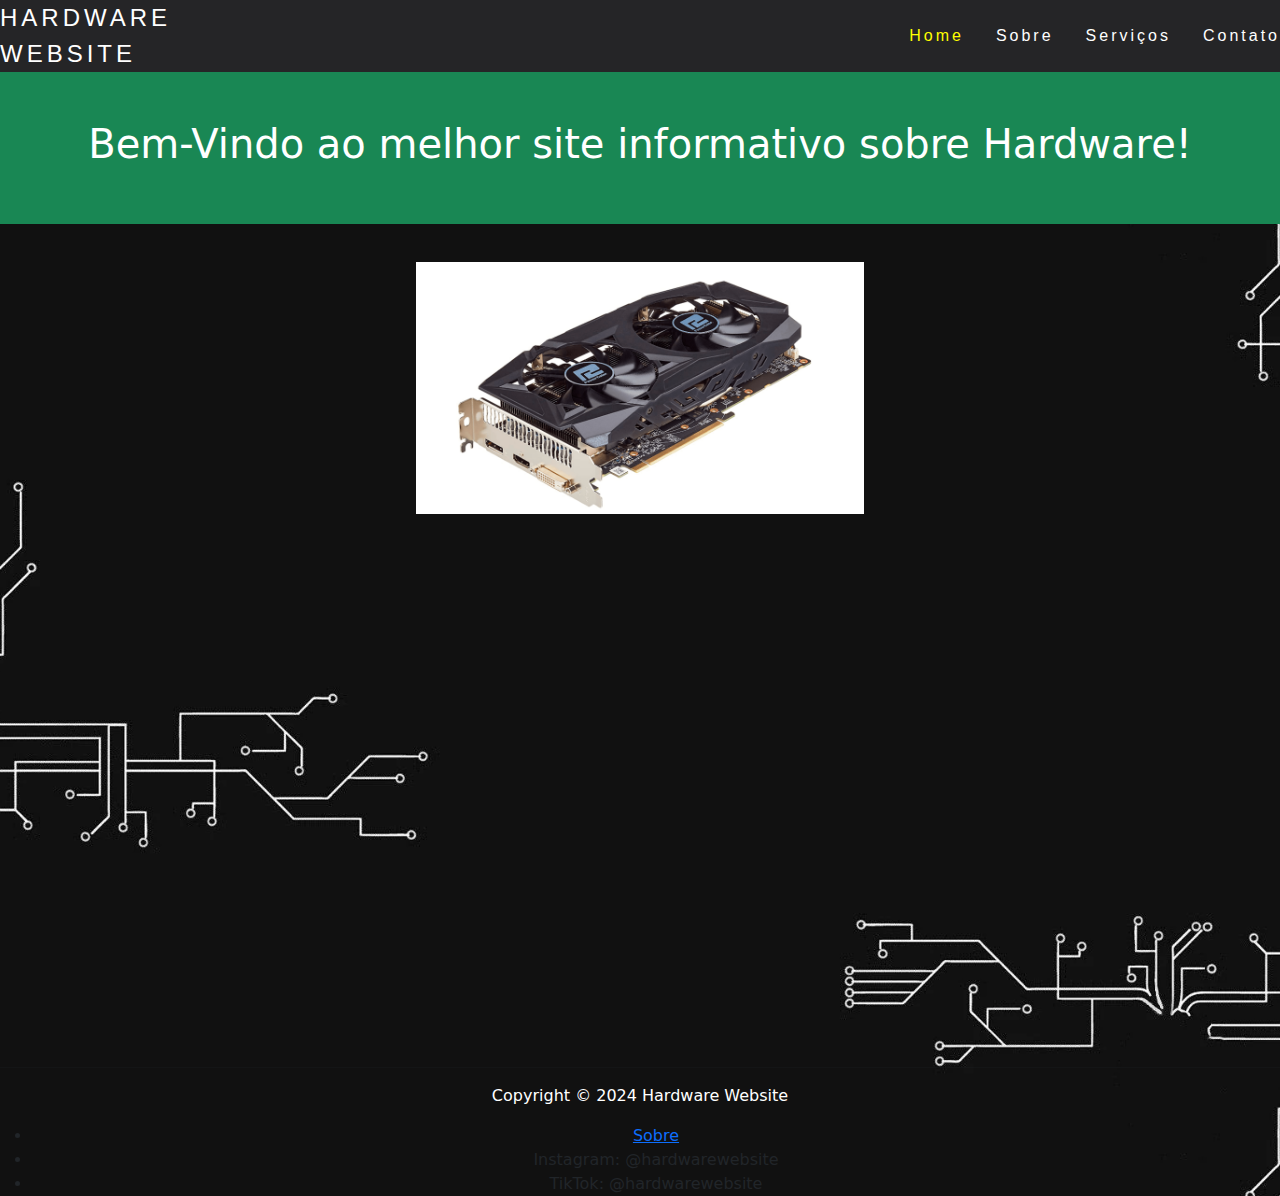
<file: index.html>
<!DOCTYPE html>
<html lang="en">
<head>
    <meta charset="UTF-8">
    <meta name="viewport" content="width=device-width, initial-scale=1.0">
    <link rel="stylesheet" type="text/css" href="index.css" media="screen" />
    <link href="https://cdn.jsdelivr.net/npm/bootstrap@5.3.3/dist/css/bootstrap.min.css" rel="stylesheet">
    <script src="https://cdn.jsdelivr.net/npm/bootstrap@5.3.3/dist/js/bootstrap.bundle.min.js"></script>
    <title>Home</title>
</head>
<body>
    <header>
        <nav>
            <a class="logo" href="index.html">Hardware Website</a>
            <ul class="nav-list">
                <li><a href="/" style="color: yellow">Home</a></li>
                <li><a href="sobre.html">Sobre</a></li>
                <li><a href="servicos.html">Serviços</a></li>
                <li><a href="contato.html">Contato</a></li>
            </ul>
        </nav>
    </header>
    <div class="container-fluid p-5 bg-success text-white text-center">
        <h1>Bem-Vindo ao melhor site informativo sobre Hardware!</h1> 
      </div>
    <main>
        <div class="imgplacadiv">
            <img class="imgplaca" src="/Imagens/placa_de_video.png">
        </div>
        <div class="videoyt">
            <iframe width="560" height="315" src="https://www.youtube.com/embed/QcdqDoRQKrc?si=UYRElvYZIt_C_jkt" title="YouTube video player" frameborder="0" allow="accelerometer; autoplay; clipboard-write; encrypted-media; gyroscope; picture-in-picture; web-share" referrerpolicy="strict-origin-when-cross-origin" allowfullscreen></iframe>
        </div>
    </main>
    <footer>
        <hr>
        <p class="textofooter">Copyright © 2024 Hardware Website</p>
        <ul class="listafooter">
            <li><a href="sobre.html">Sobre</a></li>
            <li>Instagram: @hardwarewebsite</li> <!--Tentei colocar ícone e não foi.-->
            <li>TikTok: @hardwarewebsite</li>
        </ul>
    </footer>
</body>
</html>
</file>
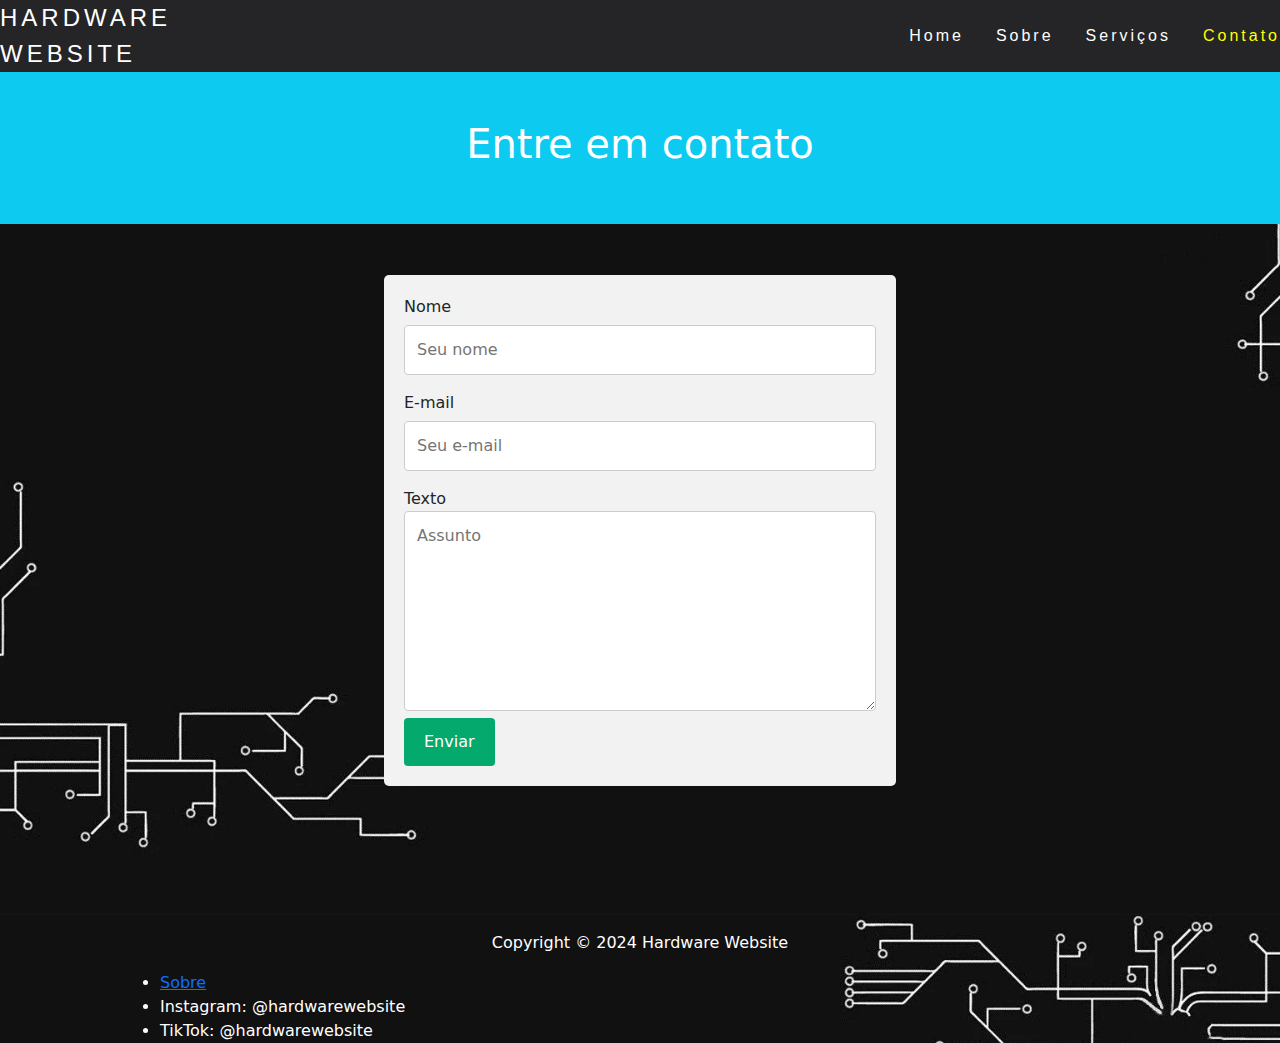
<file: contato.html>
<!DOCTYPE html>
<html lang="en">
<head>
    <meta charset="UTF-8">
    <meta name="viewport" content="width=device-width, initial-scale=1.0">
    <link rel="stylesheet" type="text/css" href="contato.css" media="screen" />
    <link href="https://cdn.jsdelivr.net/npm/bootstrap@5.3.3/dist/css/bootstrap.min.css" rel="stylesheet">
    <script src="https://cdn.jsdelivr.net/npm/bootstrap@5.3.3/dist/js/bootstrap.bundle.min.js"></script>
    <title>Contato</title>
</head>
<body>
    <header>
        <nav>
            <a class="logo" href="index.html">Hardware Website</a>
            <ul class="nav-list">
                <li><a href="/">Home</a></li>
                <li><a href="sobre.html">Sobre</a></li>
                <li><a href="servicos.html">Serviços</a></li>
                <li><a href="contato.html" style="color: yellow">Contato</a></li>
            </ul>
        </nav>
    </header>
    <main>
    <div class="container-fluid p-5 bg-info text-white text-center">
        <h1>Entre em contato</h1> 
      </div>
      <div class="form">
        <form action="action_page.php">
      
          <label for="fname">Nome</label>
          <input type="text" id="fname" name="firstname" placeholder="Seu nome">
      
          <label for="lname">E-mail</label>
          <input type="text" id="lname" name="lastname" placeholder="Seu e-mail">
      
          <label for="subject">Texto</label>
          <textarea id="subject" name="subject" placeholder="Assunto" style="height:200px"></textarea>
      
          <input type="submit" value="Enviar">
      
        </form>
      </div>
    </main>
    <footer>
        <hr>
        <p class="textofooter">Copyright © 2024 Hardware Website</p>
        <ul class="listafooter">
            <li><a href="sobre.html">Sobre</a></li>
            <li>Instagram: @hardwarewebsite</li> <!--Tentei colocar ícone e não foi.-->
            <li>TikTok: @hardwarewebsite</li>
        </ul>
    </footer>
</body>
</html>
</file>
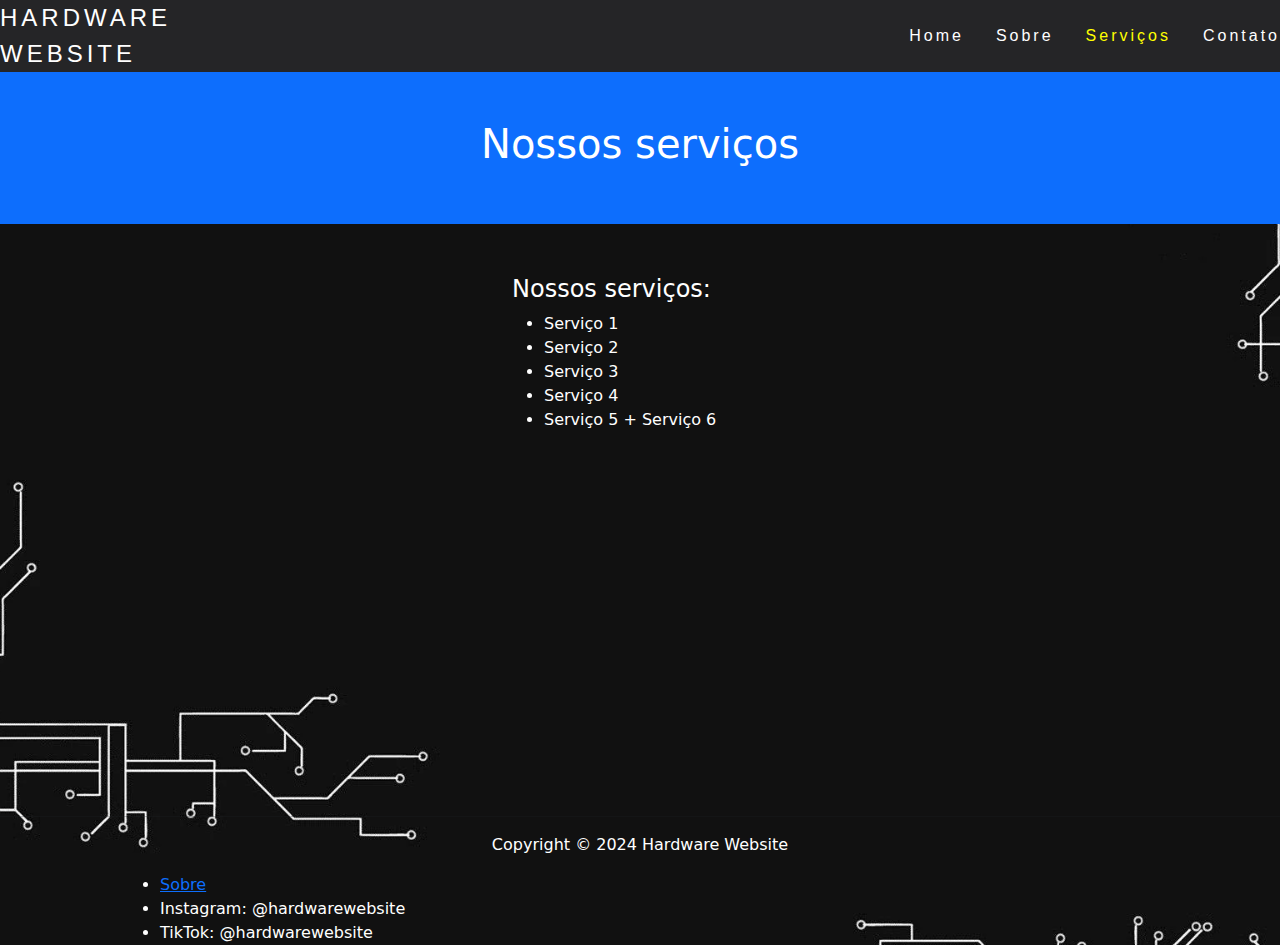
<file: servicos.html>
<!DOCTYPE html>
<html lang="en">
<head>
    <meta charset="UTF-8">
    <meta name="viewport" content="width=device-width, initial-scale=1.0">
    <link rel="stylesheet" type="text/css" href="servicos.css" media="screen" />
    <link href="https://cdn.jsdelivr.net/npm/bootstrap@5.3.3/dist/css/bootstrap.min.css" rel="stylesheet">
    <script src="https://cdn.jsdelivr.net/npm/bootstrap@5.3.3/dist/js/bootstrap.bundle.min.js"></script>
    <title>Serviços</title>
</head>
<body>
    <header>
        <nav>
            <a class="logo" href="index.html">Hardware Website</a>
            <ul class="nav-list">
                <li><a href="/">Home</a></li>
                <li><a href="sobre.html">Sobre</a></li>
                <li><a href="servicos.html" style="color: yellow">Serviços</a></li>
                <li><a href="contato.html">Contato</a></li>
            </ul>
        </nav>
    </header>
    <main>
    <div class="container-fluid p-5 bg-primary text-white text-center">
        <h1>Nossos serviços</h1> 
      </div>
    <div class="lista">
        <h4>Nossos serviços:</h4>
        <ul>
            <li>Serviço 1</li>
            <li>Serviço 2</li>
            <li>Serviço 3</li>
            <li>Serviço 4</li>
            <li>Serviço 5 + Serviço 6</li>
        </ul>
    </div>
    </main>
    <footer>
        <hr>
        <p class="textofooter">Copyright © 2024 Hardware Website</p>
        <ul class="listafooter">
            <li><a href="sobre.html">Sobre</a></li>
            <li>Instagram: @hardwarewebsite</li> <!--Tentei colocar ícone e não foi.-->
            <li>TikTok: @hardwarewebsite</li>
        </ul>
    </footer>
</body>
</html>
</file>
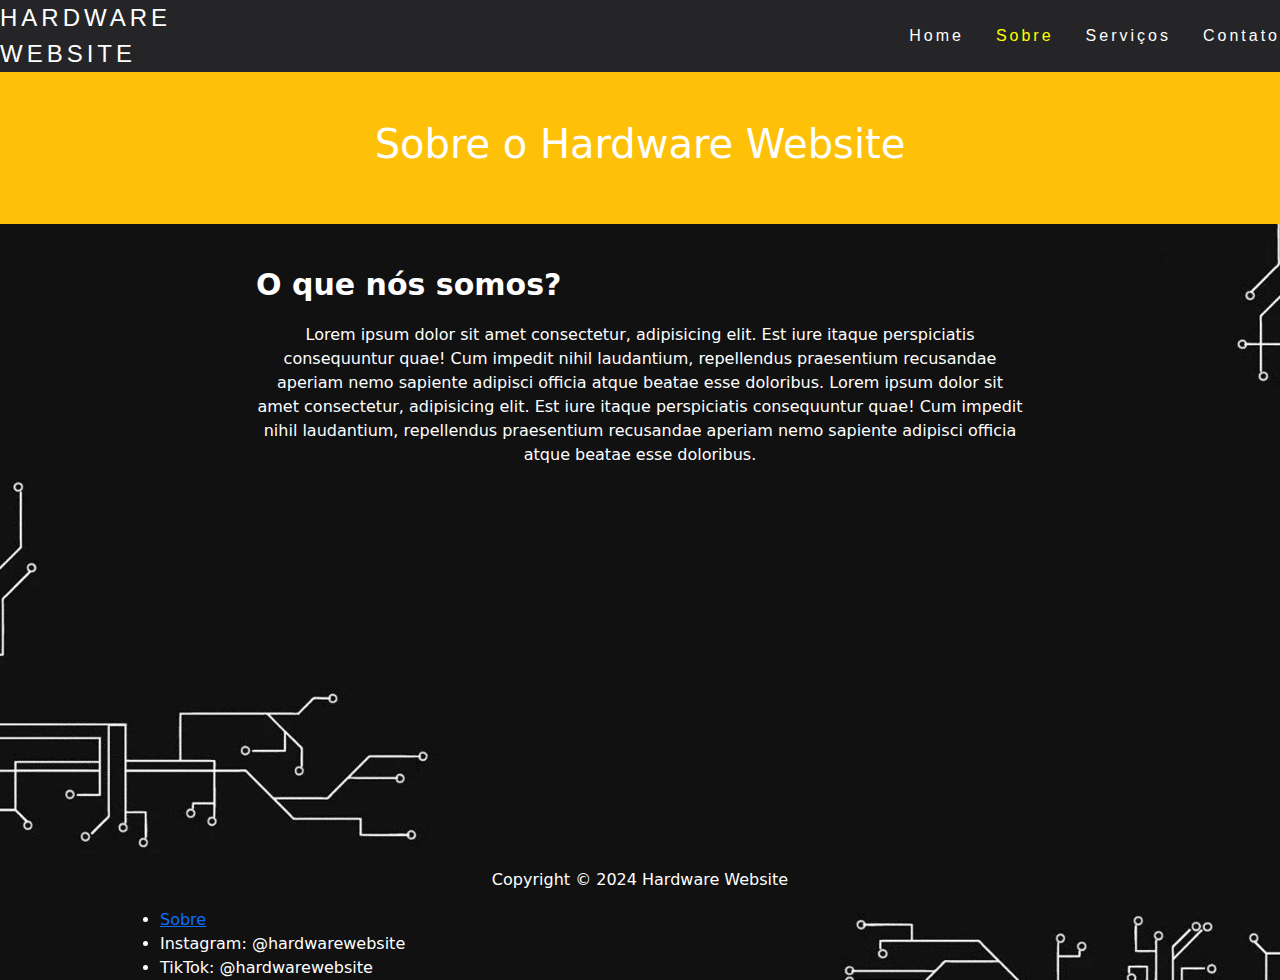
<file: sobre.html>
<!DOCTYPE html>
<html lang="en">
<head>
    <meta charset="UTF-8">
    <meta name="viewport" content="width=device-width, initial-scale=1.0">
    <link rel="stylesheet" type="text/css" href="sobre.css" media="screen" />
    <link href="https://cdn.jsdelivr.net/npm/bootstrap@5.3.3/dist/css/bootstrap.min.css" rel="stylesheet">
    <script src="https://cdn.jsdelivr.net/npm/bootstrap@5.3.3/dist/js/bootstrap.bundle.min.js"></script>
    <title>Sobre</title>
</head>
<body>
    <header>
        <nav>
            <a class="logo" href="index.html">Hardware Website</a>
            <ul class="nav-list">
                <li><a href="/">Home</a></li>
                <li><a href="sobre.html" style="color: yellow">Sobre</a></li>
                <li><a href="servicos.html">Serviços</a></li>
                <li><a href="contato.html">Contato</a></li>
            </ul>
        </nav>
    </header>
    <div class="container-fluid p-5 bg-warning text-white text-center">
        <h1>Sobre o Hardware Website</h1> 
      </div>
      <div class="titulotexto">
        <p><strong>O que nós somos?</strong></p>
      </div>
      <div class="textoprincipal">
        <p>Lorem ipsum dolor sit amet consectetur, adipisicing elit. 
            Est iure itaque perspiciatis consequuntur quae! Cum impedit nihil laudantium, repellendus praesentium recusandae 
            aperiam nemo sapiente adipisci officia atque beatae esse doloribus. Lorem ipsum dolor sit amet consectetur, adipisicing elit. 
            Est iure itaque perspiciatis consequuntur quae! Cum impedit nihil laudantium, repellendus praesentium recusandae 
            aperiam nemo sapiente adipisci officia atque beatae esse doloribus.</p>
      </div>
    <footer>
        <hr>
        <p class="textofooter">Copyright © 2024 Hardware Website</p>
        <ul class="listafooter">
            <li><a href="sobre.html">Sobre</a></li>
            <li>Instagram: @hardwarewebsite</li> <!--Tentei colocar ícone e não foi.-->
            <li>TikTok: @hardwarewebsite</li>
        </ul>
    </footer>
</body>
</html>
</file>
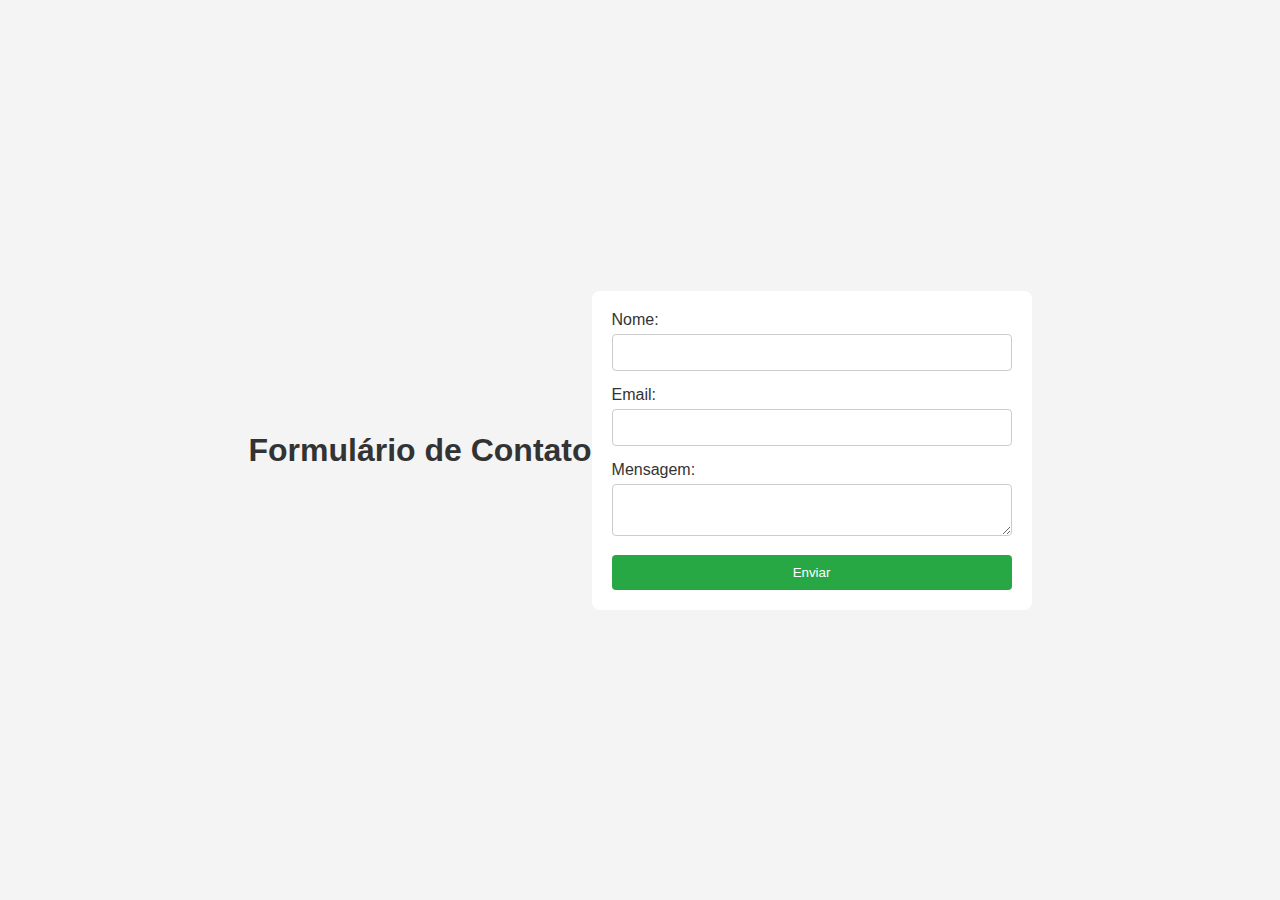
<file: AC5/main.html>
<!DOCTYPE html>

<html lang="pt-BR">

<head>
    <meta charset="UTF-8">
    <meta name="viewport"content="width=device-width, initial-scale=1.0">
    <title>Formulário com JavaScript</title>
    <link rel="stylesheet"href="styles.css"><!-- Link para o arquivo CSS -->
</head>

<body>
    <h1>Formulário de Contato</h1>

    <form id="contactForm">
        <div class="form-group">
            <label for="name">Nome:</label>
            <input type="text"id="name"name="name">
        </div>

        <div class="form-group">
            <label for="email">Email:</label>
            <input type="email"id="email"name="email">
        </div>


        <div class="form-group">
            <label for="message">Mensagem:</label>
            <textarea id="message"name="message"></textarea>
        </div>

        <button type="submit">Enviar</button>
    </form>

    <script src="script.js"></script>
</body>
</html>
</file>
<file: index.css>
* {
    margin: 0 ;
    padding: 0;
}
.logo{
    font-size: 24px;
    text-transform: uppercase;
    letter-spacing: 4px;
    text-decoration: none;
    color: #FFF;
    margin-right: 600px
}
nav{
    display: flex;
    background-color: rgb(37, 37, 39);
    height: 8vh;
    align-items: center;
    justify-content: space-around;
    font-family: Arial, Helvetica, sans-serif;
}
.nav-list{
    list-style: none;
    display: flex;
}
.nav-list li {
    letter-spacing: 3px;
    margin-left: 32px;
    margin-top: 15px;
}
.nav-list a{
    color: #FFF;
    text-decoration: none;
    transition: 0.3s;
}
.nav-list a:hover{
    opacity: 0.7;
}

body{
    background-image: url('/Imagens/background.webp');
    width: 100%;
    height: 100vh;
    background-position: center;
    background-size: cover;
    position: relative;
}
.aviso{
    margin-left: 70%;
    margin-top: 2%;
}
footer{
    text-align:center;
    margin-top: 15%;
}
.titulo{
    margin-top: 2%;
    text-align:center;
    color: black
}
table, th, td {
  border: 1px solid black;
}

table {
  border-collapse: collapse;
  width: 20%;
}

th {
  height: 50px;
  
}
.campeonatos{
    text-align:center;
    margin-right: auto;
    margin-left: auto;
    margin-top: 10%;
    color:black;
}
.textofooter{
    color: white;
}
.imgplaca{
    height: 35%;
    width: 35%; 
}
.imgplacadiv{
    margin-top: 3%;
    text-align:center;
}
.videoyt{
    margin-top: 3%;
    text-align:center;
}
</file>
<file: contato.css>
* {
    margin: 0 ;
    padding: 0;
}
.logo{
    font-size: 24px;
    text-transform: uppercase;
    letter-spacing: 4px;
    text-decoration: none;
    color: #FFF;
    margin-right: 600px
}
nav{
    display: flex;
    background-color: rgb(37, 37, 39);
    height: 8vh;
    align-items: center;
    justify-content: space-around;
    font-family: Arial, Helvetica, sans-serif;
}
.nav-list{
    list-style: none;
    display: flex;
}
.nav-list li {
    letter-spacing: 3px;
    margin-left: 32px;
    margin-top: 15px;
}
.nav-list a{
    color: #FFF;
    text-decoration: none;
    transition: 0.3s;
}
.nav-list a:hover{
    opacity: 0.7;
}

body{
    background-image: url('/Imagens/background.webp');
    width: 100%;
    height: 100vh;
    background-position: center;
    background-size: cover;
    position: relative;
}
.aviso{
    margin-left: 70%;
    margin-top: 2%;
}
footer{
    margin-top: 10%;
}
.textofooter{
    text-align:center;
}
.listafooter{
    margin-left: 10%;
    color: white;
}
.titulo{
    margin-top: 2%;
    text-align:center;
    color: black
}
table, th, td {
  border: 1px solid black;
}

table {
  border-collapse: collapse;
  width: 20%;
}

th {
  height: 50px;
  
}
.textofooter{
    color: white;
}
input[type=text], select, textarea {
    width: 100%;
    padding: 12px;
    border: 1px solid #ccc;
    border-radius: 4px;
    box-sizing: border-box;
    margin-top: 6px;
    margin-bottom: 16px;
    resize: vertical;
}
input[type=submit] {
    background-color: #04AA6D;
    color: white;
    padding: 12px 20px;
    border: none;
    border-radius: 4px;
    cursor: pointer;
}
input[type=submit]:hover {
    background-color: #45a049;
}
.form {
    margin-top: 4%;
    margin-left: 30%;
    margin-right: 30%;
    border-radius: 5px;
    background-color: #f2f2f2;
    padding: 20px;
}
</file>
<file: servicos.css>
* {
    margin: 0 ;
    padding: 0;
}
.logo{
    font-size: 24px;
    text-transform: uppercase;
    letter-spacing: 4px;
    text-decoration: none;
    color: #FFF;
    margin-right: 600px
}
nav{
    display: flex;
    background-color: rgb(37, 37, 39);
    height: 8vh;
    align-items: center;
    justify-content: space-around;
    font-family: Arial, Helvetica, sans-serif;
}
.nav-list{
    list-style: none;
    display: flex;
}
.nav-list li {
    letter-spacing: 3px;
    margin-left: 32px;
    margin-top: 15px;
}
.nav-list a{
    color: #FFF;
    text-decoration: none;
    transition: 0.3s;
}
.nav-list a:hover{
    opacity: 0.7;
}

body{
    background-image: url('/Imagens/background.webp');
    width: 100%;
    height: 100vh;
    background-position: center;
    background-size: cover;
    position: relative;
}
.aviso{
    margin-left: 70%;
    margin-top: 2%;
}
footer{
    margin-top: 30%;
}
.textofooter{
    text-align:center;
}
.listafooter{
    margin-left: 10%;
    color: white;
}
.titulo{
    margin-top: 2%;
    text-align:center;
    color: black
}
table, th, td {
  border: 1px solid black;
}

table {
  border-collapse: collapse;
  width: 20%;
}

th {
  height: 50px;
  
}
.textofooter{
    color: white;
}
.lista{
    margin-top: 4%;
    color: white;
    margin-left: 40%
}
</file>
<file: sobre.css>
* {
    margin: 0 ;
    padding: 0;
}
.logo{
    font-size: 24px;
    text-transform: uppercase;
    letter-spacing: 4px;
    text-decoration: none;
    color: #FFF;
    margin-right: 600px
}
nav{
    display: flex;
    background-color: rgb(37, 37, 39);
    height: 8vh;
    align-items: center;
    justify-content: space-around;
    font-family: Arial, Helvetica, sans-serif;
}
.nav-list{
    list-style: none;
    display: flex;
}
.nav-list li {
    letter-spacing: 3px;
    margin-left: 32px;
    margin-top: 15px;
}
.nav-list a{
    color: #FFF;
    text-decoration: none;
    transition: 0.3s;
}
.nav-list a:hover{
    opacity: 0.7;
}

body{
    background-image: url('/Imagens/background.webp');
    width: 100%;
    height: 100vh;
    background-position: center;
    background-size: cover;
    position: relative;
}
.aviso{
    margin-left: 70%;
    margin-top: 2%;
}
footer{
    margin-top: 30%;
}
.textofooter{
    text-align:center;
}
.listafooter{
    margin-left: 10%;
    color: white;
}
.titulo{
    margin-top: 2%;
    text-align:center;
    color: black
}
table, th, td {
  border: 1px solid black;
}

table {
  border-collapse: collapse;
  width: 20%;
}

th {
  height: 50px;
  
}
.textofooter{
    color: white;
}
.textoprincipal{
    color: white;
    text-align:center;
    margin-left: 20%;
    margin-right: 20%;
}
.titulotexto{
    color: white;
    margin-left: 20%;
    margin-right: 20%;
    margin-top: 3%;
    font-size: 30px;
}
</file>
<file: AC5/styles.css>
body {

    font-family: Arial, sans-serif;
    background-color: #f4f4f4;
    margin: 0;
    padding: 0;
    display: flex;
    justify-content: center;
    align-items: center;
    height: 100vh;
}


h1 {
    text-align: center;
    color: #333;
}


form {
    background: #fff;
    padding: 20px;
    border-radius: 8px;
    box-shadow: 0010px rgba(0, 0, 0, 0.1);
    width: 100%;
    max-width: 400px;
}


.form-group {
    margin-bottom: 15px;
}


label {
    display: block;
    margin-bottom: 5px;
    color: #333;
}


input[type="text"],
input[type="email"],
textarea,
input[type="file"] {
    width: 100%;
    padding: 10px;
    border: 1px solid #ccc;
    border-radius: 4px;
    box-sizing: border-box;
}


textarea {
    resize: vertical;
}


button[type="submit"] {
    background-color: #28a745;
    color: #fff;
    border: none;
    padding: 10px 20px;
    border-radius: 4px;
    cursor: pointer;
    width: 100%;
}


button[type="submit"]:disabled {
    background-color: #ccc;
    cursor: not-allowed;
}


button[type="submit"]:hover:not(:disabled) {
    background-color: #218838;
}

#result {
    margin-top: 20px;
    text-align: center;
}

#spinner {
    text-align: center;
    margin-top: 20px;
}


#imagePreview {
    margin-top: 20px;
    text-align: center;
}


#imagePreviewimg {
    max-width: 100%;
    height: auto;
    border-radius: 4px;
}
</file>
